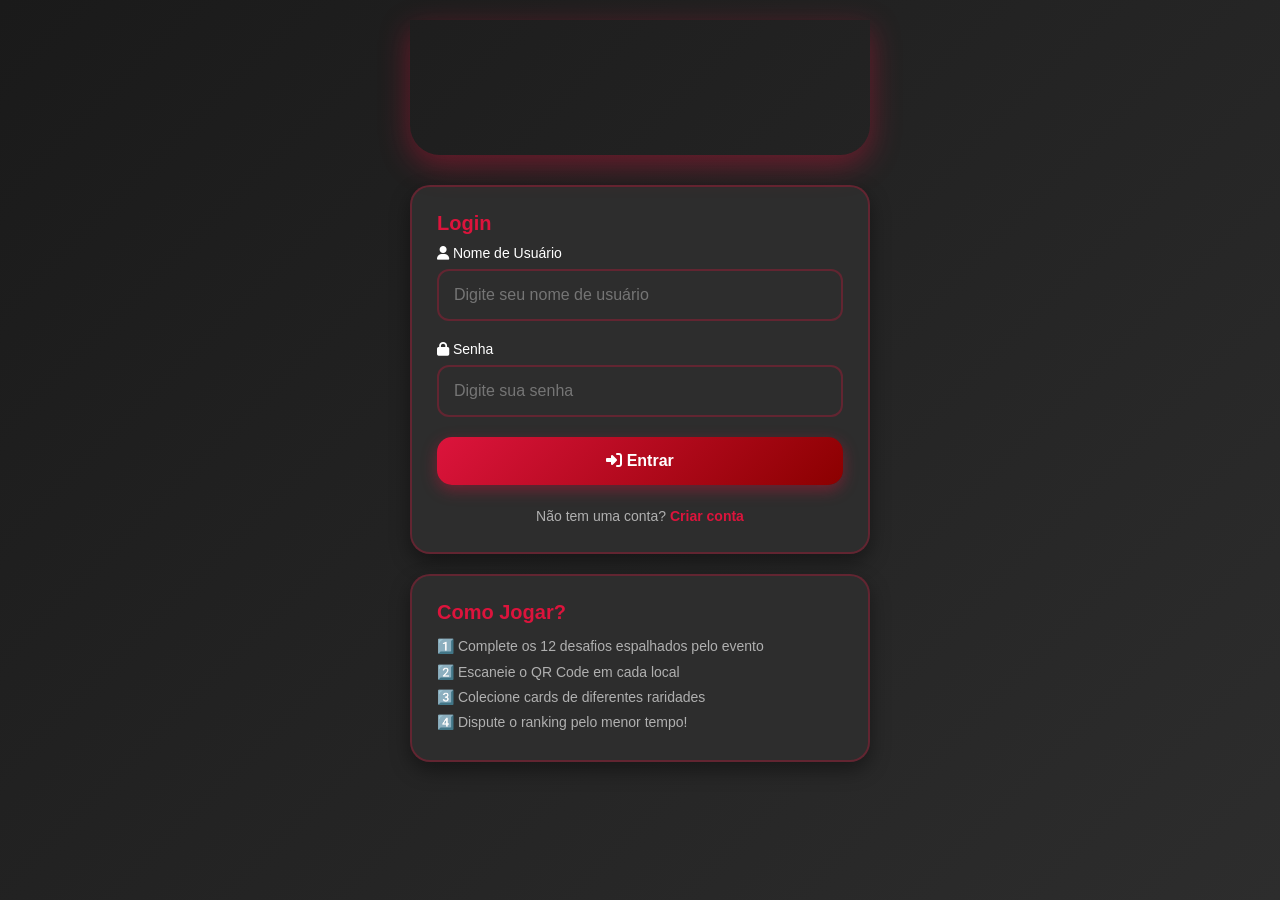
<file: index.html>
<!DOCTYPE html>
<html lang="pt-BR">
<head>
    <meta charset="UTF-8">
    <meta name="viewport" content="width=device-width, initial-scale=1.0">
    <title>Nerdeste Hunt - Login</title>
    
    <!-- CSS -->
    <link rel="stylesheet" href="css/style.css">
    
    <!-- Font Awesome (ícones) -->
    <link rel="stylesheet" href="https://cdnjs.cloudflare.com/ajax/libs/font-awesome/6.4.0/css/all.min.css">
</head>
<body>
    <div class="container">
        <!-- HEADER -->
        <div class="header-banner"></div>

        <!-- FORMULÁRIO DE LOGIN -->
        <div id="login-form-container">
            <div class="card">
                <h3>Login</h3>
                
                <div id="login-message"></div>
                
                <form onsubmit="handleLogin(event)">
                    <div class="input-group">
                        <label for="login-username">
                            <i class="fas fa-user"></i> Nome de Usuário
                        </label>
                        <input 
                            type="text" 
                            id="login-username" 
                            placeholder="Digite seu nome de usuário"
                            required
                        >
                    </div>

                    <div class="input-group">
                        <label for="login-password">
                            <i class="fas fa-lock"></i> Senha
                        </label>
                        <input 
                            type="password" 
                            id="login-password" 
                            placeholder="Digite sua senha"
                            required
                        >
                    </div>

                    <button type="submit" class="btn btn-primary">
                        <i class="fas fa-sign-in-alt"></i> Entrar
                    </button>
                </form>

                <p style="text-align: center; margin-top: 20px; color: var(--text-secondary);">
                    Não tem uma conta?
                    <a href="#" onclick="mostrarRegistro()" style="color: var(--primary); text-decoration: none; font-weight: bold;">
                        Criar conta
                    </a>
                </p>
            </div>
        </div>

        <!-- FORMULÁRIO DE REGISTRO -->
        <div id="register-form-container" style="display: none;">
            <div class="card">
                <h3>Criar Conta</h3>
                
                <div id="register-message"></div>
                
                <form onsubmit="handleRegistro(event)">
                    <div class="input-group">
                        <label for="register-username">
                            <i class="fas fa-user"></i> Nome de Usuário
                        </label>
                        <input 
                            type="text" 
                            id="register-username" 
                            placeholder="Escolha um nome de usuário"
                            required
                        >
                    </div>

                    <div class="input-group">
                        <label for="register-password">
                            <i class="fas fa-lock"></i> Senha
                        </label>
                        <input 
                            type="password" 
                            id="register-password" 
                            placeholder="Crie uma senha"
                            required
                        >
                    </div>

                    <div class="input-group">
                        <label for="register-confirm-password">
                            <i class="fas fa-lock"></i> Confirmar Senha
                        </label>
                        <input 
                            type="password" 
                            id="register-confirm-password" 
                            placeholder="Confirme sua senha"
                            required
                        >
                    </div>

                    <button type="submit" class="btn btn-primary">
                        <i class="fas fa-user-plus"></i> Criar Conta
                    </button>
                </form>

                <p style="text-align: center; margin-top: 20px; color: var(--text-secondary);">
                    Já tem uma conta?
                    <a href="#" onclick="mostrarLogin()" style="color: var(--primary); text-decoration: none; font-weight: bold;">
                        Fazer login
                    </a>
                </p>
            </div>
        </div>

        <!-- INFO DO JOGO -->
        <div class="card">
            <h3>Como Jogar?</h3>
            <p style="line-height: 1.8;">
                1️⃣ Complete os 12 desafios espalhados pelo evento<br>
                2️⃣ Escaneie o QR Code em cada local<br>
                3️⃣ Colecione cards de diferentes raridades<br>
                4️⃣ Dispute o ranking pelo menor tempo!
            </p>
        </div>
    </div>

    <!-- SCRIPTS -->
    <script src="js/config.js"></script>
    <script src="js/api.js"></script>
    <script src="js/auth.js"></script>
</body>
</html>
</file>
<file: css/style.css>
/* ========================================
   NERDESTE HUNT - TEMA JAPÃO 🇯🇵
   Cores: Vermelho, Branco, Preto
======================================== */

/* RESET E CONFIGURAÇÕES GLOBAIS */
* {
    margin: 0;
    padding: 0;
    box-sizing: border-box;
}

:root {
    /* Cores do Tema Japão */
    --primary: #DC143C;        /* Vermelho (bandeira Japão) */
    --secondary: #8B0000;      /* Vermelho escuro */
    --success: #10B981;        /* Verde (mantém) */
    --danger: #EF4444;         /* Vermelho perigo */
    --warning: #F59E0B;        /* Laranja/Dourado */
    
    /* Raridades */
    --basico: #6B7280;         /* Cinza */
    --raro: #DC143C;           /* Vermelho */
    --lendario: #FFD700;       /* Dourado */
    
    /* Background */
    --bg-dark: #1A1A1A;        /* Preto suave */
    --bg-card: #2D2D2D;        /* Cinza escuro */
    --bg-hover: #3D3D3D;       /* Cinza médio */
    
    /* Text */
    --text-primary: #FFFFFF;   /* Branco */
    --text-secondary: #B0B0B0; /* Cinza claro */
}

body {
    font-family: 'Segoe UI', Tahoma, Geneva, Verdana, sans-serif;
    background: linear-gradient(135deg, #1A1A1A 0%, #2D2D2D 100%);
    color: var(--text-primary);
    min-height: 100vh;
    padding-bottom: 80px;
}

/* CONTAINER PRINCIPAL */
.container {
    max-width: 500px;
    margin: 0 auto;
    padding: 20px;
}

/* HEADER - TEMA JAPÃO (padrão para todas as telas) */
.header {
    text-align: center;
    padding: 30px 20px;
    background: linear-gradient(135deg, #DC143C 0%, #8B0000 100%);
    border-radius: 0 0 30px 30px;
    margin-bottom: 30px;
    box-shadow: 0 10px 30px rgba(220, 20, 60, 0.4);
    position: relative;
    overflow: hidden;
}

/* Efeito sutil de "sol nascente" no header */
.header::before {
    content: '';
    position: absolute;
    top: -50%;
    left: 50%;
    transform: translateX(-50%);
    width: 200px;
    height: 200px;
    background: radial-gradient(circle, rgba(255,255,255,0.1) 0%, transparent 70%);
    border-radius: 50%;
}

/* HEADER COM BANNER (só index.html e home.html) */
.header-banner {
    text-align: center;
    padding: 0;
    background: url('https://nerdeste-hunt-backend-production.up.railway.app/assets/images/header-banner.png') center center no-repeat;
    background-size: cover;
    border-radius: 0 0 30px 30px;
    margin-bottom: 30px;
    box-shadow: 0 10px 30px rgba(220, 20, 60, 0.4);
    position: relative;
    overflow: hidden;
    min-height: 135px;
}

/* Logo do Nerdeste no Header (outras telas) */
.header-logo {
    width: 120px;
    height: auto;
    margin-bottom: 15px;
    filter: drop-shadow(2px 2px 4px rgba(0,0,0,0.3));
    position: relative;
    z-index: 1;
}

.header h1 {
    font-size: 28px;
    font-weight: bold;
    margin-bottom: 5px;
    text-shadow: 2px 2px 4px rgba(0,0,0,0.5);
    position: relative;
    z-index: 1;
}

.header p {
    font-size: 14px;
    opacity: 0.95;
    position: relative;
    z-index: 1;
}

/* CARDS */
.card {
    background: var(--bg-card);
    border-radius: 20px;
    padding: 25px;
    margin-bottom: 20px;
    box-shadow: 0 8px 20px rgba(0,0,0,0.4);
    border: 2px solid rgba(220, 20, 60, 0.3);
    transition: all 0.3s ease;
}

.card:hover {
    transform: translateY(-5px);
    box-shadow: 0 12px 30px rgba(220, 20, 60, 0.5);
    border-color: var(--primary);
}

.card h3 {
    color: var(--primary);
    margin-bottom: 10px;
    font-size: 20px;
}

.card p {
    color: var(--text-secondary);
    line-height: 1.6;
    font-size: 14px;
}

/* BOTÕES */
.btn {
    display: block;
    width: 100%;
    padding: 15px;
    border: none;
    border-radius: 15px;
    font-size: 16px;
    font-weight: bold;
    cursor: pointer;
    transition: all 0.3s ease;
    text-align: center;
    text-decoration: none;
    margin-bottom: 15px;
}

.btn-primary {
    background: linear-gradient(135deg, #DC143C 0%, #8B0000 100%);
    color: white;
    box-shadow: 0 5px 15px rgba(220, 20, 60, 0.4);
}

.btn-primary:hover {
    transform: translateY(-2px);
    box-shadow: 0 8px 25px rgba(220, 20, 60, 0.6);
}

.btn-success {
    background: var(--success);
    color: white;
}

.btn-danger {
    background: var(--danger);
    color: white;
}

.btn-secondary {
    background: var(--bg-hover);
    color: white;
    border: 2px solid var(--primary);
}

/* INPUTS */
.input-group {
    margin-bottom: 20px;
}

.input-group label {
    display: block;
    margin-bottom: 8px;
    color: var(--text-primary);
    font-weight: 500;
    font-size: 14px;
}

.input-group input {
    width: 100%;
    padding: 15px;
    border: 2px solid rgba(220, 20, 60, 0.3);
    border-radius: 12px;
    background: var(--bg-card);
    color: var(--text-primary);
    font-size: 16px;
    transition: all 0.3s ease;
}

.input-group input:focus {
    outline: none;
    border-color: var(--primary);
    box-shadow: 0 0 0 3px rgba(220, 20, 60, 0.2);
}

/* BADGES DE RARIDADE - TEMA JAPÃO */
.badge {
    display: inline-block;
    padding: 5px 12px;
    border-radius: 20px;
    font-size: 12px;
    font-weight: bold;
    text-transform: uppercase;
}

.badge-basico {
    background: var(--basico);
    color: white;
}

.badge-raro {
    background: var(--raro);
    color: white;
    box-shadow: 0 0 10px rgba(220, 20, 60, 0.5);
}

.badge-lendario {
    background: linear-gradient(135deg, #FFD700 0%, #FFA500 100%);
    color: #1A1A1A;
    box-shadow: 0 0 15px rgba(255, 215, 0, 0.6);
    font-weight: 900;
}

/* STATUS DOS DESAFIOS */
.status {
    display: inline-block;
    padding: 5px 12px;
    border-radius: 20px;
    font-size: 12px;
    font-weight: bold;
}

.status-concluido {
    background: var(--success);
    color: white;
}

.status-pendente {
    background: var(--text-secondary);
    color: white;
}

/* BARRA DE PROGRESSO - TEMA JAPÃO */
.progress-container {
    background: var(--bg-card);
    border-radius: 15px;
    padding: 20px;
    margin-bottom: 20px;
    text-align: center;
    border: 2px solid rgba(220, 20, 60, 0.3);
}

.progress-text {
    font-size: 18px;
    font-weight: bold;
    color: var(--primary);
    margin-bottom: 15px;
}

.progress-bar-container {
    width: 100%;
    height: 30px;
    background: rgba(220, 20, 60, 0.2);
    border-radius: 15px;
    overflow: hidden;
    position: relative;
}

.progress-bar {
    height: 100%;
    background: linear-gradient(90deg, #DC143C 0%, #8B0000 100%);
    border-radius: 15px;
    transition: width 0.5s ease;
    display: flex;
    align-items: center;
    justify-content: center;
    color: white;
    font-weight: bold;
    font-size: 14px;
}

/* LISTA DE DESAFIOS/CARDS */
.list-item {
    background: var(--bg-card);
    border-radius: 15px;
    padding: 20px;
    margin-bottom: 15px;
    border-left: 4px solid var(--primary);
    transition: all 0.3s ease;
}

.list-item:hover {
    transform: translateX(5px);
    background: var(--bg-hover);
}

.list-item.concluido {
    border-left-color: var(--success);
    opacity: 0.8;
}

.list-item h4 {
    color: var(--text-primary);
    margin-bottom: 5px;
    font-size: 16px;
}

.list-item p {
    color: var(--text-secondary);
    font-size: 13px;
    margin: 0;
}

/* RANKING - TEMA JAPÃO */
.ranking-item {
    background: var(--bg-card);
    border-radius: 15px;
    padding: 20px;
    margin-bottom: 15px;
    display: flex;
    align-items: center;
    gap: 15px;
    border: 2px solid transparent;
    transition: all 0.3s ease;
}

.ranking-item:hover {
    border-color: var(--primary);
    transform: translateX(5px);
}

.ranking-position {
    width: 50px;
    height: 50px;
    border-radius: 50%;
    background: linear-gradient(135deg, #DC143C 0%, #8B0000 100%);
    display: flex;
    align-items: center;
    justify-content: center;
    font-size: 24px;
    font-weight: bold;
    flex-shrink: 0;
}

.ranking-info {
    flex: 1;
}

.ranking-info h4 {
    color: var(--text-primary);
    margin-bottom: 5px;
    font-size: 16px;
}

.ranking-info p {
    color: var(--text-secondary);
    font-size: 13px;
    margin: 0;
}

/* MENU DE NAVEGAÇÃO FIXO (BOTTOM) - TEMA JAPÃO */
.bottom-nav {
    position: fixed;
    bottom: 0;
    left: 0;
    right: 0;
    background: var(--bg-card);
    border-top: 2px solid rgba(220, 20, 60, 0.4);
    display: flex;
    justify-content: space-around;
    padding: 10px 0;
    box-shadow: 0 -5px 20px rgba(0,0,0,0.5);
    z-index: 1000;
}

.nav-item {
    flex: 1;
    text-align: center;
    padding: 10px;
    color: var(--text-secondary);
    text-decoration: none;
    font-size: 12px;
    transition: all 0.3s ease;
    display: flex;
    flex-direction: column;
    align-items: center;
    gap: 5px;
}

.nav-item:hover,
.nav-item.active {
    color: var(--primary);
}

.nav-item i {
    font-size: 24px;
}

/* LOADING SPINNER */
.loading {
    text-align: center;
    padding: 40px;
}

.spinner {
    border: 4px solid rgba(220, 20, 60, 0.2);
    border-top: 4px solid var(--primary);
    border-radius: 50%;
    width: 50px;
    height: 50px;
    animation: spin 1s linear infinite;
    margin: 0 auto 20px;
}

@keyframes spin {
    0% { transform: rotate(0deg); }
    100% { transform: rotate(360deg); }
}

/* MENSAGENS DE ALERTA */
.alert {
    padding: 15px 20px;
    border-radius: 12px;
    margin-bottom: 20px;
    font-size: 14px;
}

.alert-success {
    background: rgba(16, 185, 129, 0.2);
    border: 2px solid var(--success);
    color: var(--success);
}

.alert-error {
    background: rgba(239, 68, 68, 0.2);
    border: 2px solid var(--danger);
    color: var(--danger);
}

.alert-info {
    background: rgba(220, 20, 60, 0.2);
    border: 2px solid var(--primary);
    color: var(--primary);
}

/* CAMERA/SCANNER */
#qr-reader {
    border-radius: 20px;
    overflow: hidden;
    margin-bottom: 20px;
    border: 3px solid var(--primary);
}

/* CARD DE COLEÇÃO - TEMA JAPÃO */
.collection-card {
    background: var(--bg-card);
    border-radius: 20px;
    padding: 20px;
    text-align: center;
    margin-bottom: 20px;
    border: 3px solid transparent;
    transition: all 0.3s ease;
}

.collection-card.basico {
    border-color: var(--basico);
}

.collection-card.raro {
    border-color: var(--raro);
    box-shadow: 0 0 20px rgba(220, 20, 60, 0.4);
}

.collection-card.lendario {
    border-color: var(--lendario);
    box-shadow: 0 0 30px rgba(255, 215, 0, 0.6);
    animation: glow 2s infinite;
}

/* Imagem do card */
.collection-card img {
    width: 100%;
    max-width: 200px;
    height: auto;
    border-radius: 10px;
    margin-bottom: 15px;
}

@keyframes glow {
    0%, 100% { box-shadow: 0 0 30px rgba(255, 215, 0, 0.6); }
    50% { box-shadow: 0 0 40px rgba(255, 215, 0, 0.9); }
}

/* RESPONSIVIDADE */
@media (max-width: 400px) {
    .header h1 {
        font-size: 24px;
    }
    
    .header-logo {
        width: 100px;
    }
    
    .header-banner {
        min-height: 108px;
    }
    
    .btn {
        font-size: 14px;
        padding: 12px;
    }
    
    .nav-item {
        font-size: 10px;
    }
    
    .nav-item i {
        font-size: 20px;
    }
}

/* ANIMAÇÕES */
.fade-in {
    animation: fadeIn 0.5s ease-in;
}

@keyframes fadeIn {
    from { opacity: 0; transform: translateY(20px); }
    to { opacity: 1; transform: translateY(0); }
}
</file>
